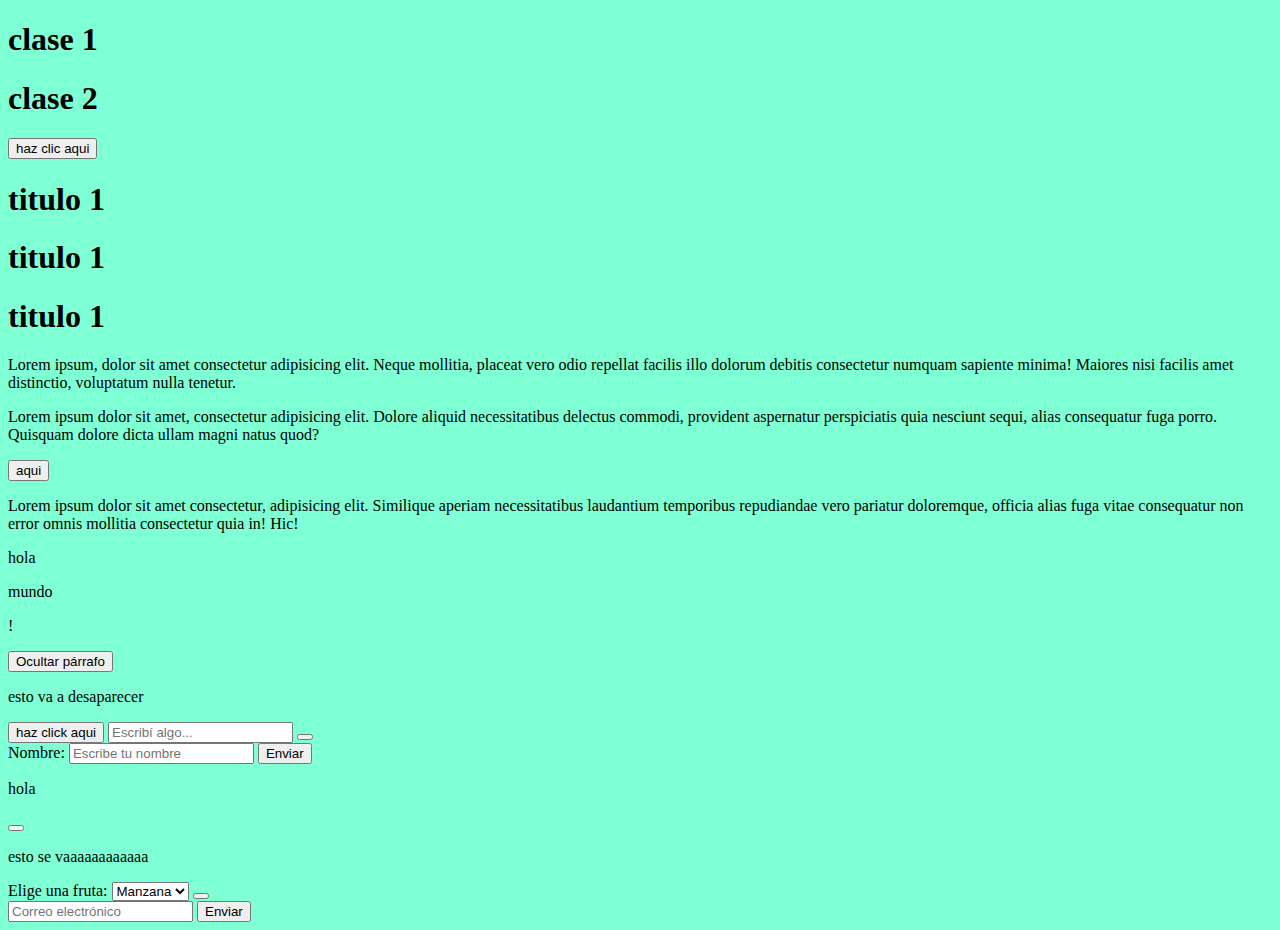
<file: index.html>
<!DOCTYPE html>
<html lang="en">

<head>
  <meta charset="UTF-8">
  <meta name="viewport" content="width=device-width, initial-scale=1.0">
  <title>Document</title>
  <link rel="stylesheet" href="css/style.css">
</head>

<body>
  <header></header>
  <main>
    <h1>clase 1</h1>
    <!-- primera parte de los ejercicios del dom -->
    <h1>clase 2</h1>

    <button id="button1">haz clic aqui</button>
    <h1 id="Titulo"> titulo 1</h1>
    <h1 id="Titulo1"> titulo 1</h1>
    <h1 id="Titulo1"> titulo 1</h1>

    <p class="parrafo">Lorem ipsum, dolor sit amet consectetur adipisicing elit. Neque mollitia, placeat vero odio
      repellat facilis illo dolorum debitis consectetur numquam sapiente minima! Maiores nisi facilis amet distinctio,
      voluptatum nulla tenetur.</p>

    <p class="parrafo"> Lorem ipsum dolor sit amet, consectetur adipisicing elit. Dolore aliquid necessitatibus delectus
      commodi, provident aspernatur perspiciatis quia nesciunt sequi, alias consequatur fuga porro. Quisquam dolore
      dicta ullam magni natus quod?</p>

    <button id="miElemento">aqui</button>

    <p class="rer">Lorem ipsum dolor sit amet consectetur, adipisicing elit. Similique aperiam necessitatibus laudantium
      temporibus repudiandae vero pariatur doloremque, officia alias fuga vitae consequatur non error omnis mollitia
      consectetur quia in! Hic!</p>
    <div class="cambio"></div>

    <p class="ter">hola</p>
    <p class="ter">mundo</p>
    <p class="ter">!</p>
    <button id="botonocultar"> Ocultar párrafo </button>
    <p id="Ocultar"> esto va a desaparecer</p>

    <div id="contenedor"> </div>

    <!-- segunda parte de los ejercicios del dom -->

    <button id=" boton12"> haz click aqui</button>

    <input id="miInput" type="text" placeholder="Escribí algo...">

    <button id="contador"></button>
    <form id="miFormulario">
      <label for="nombre">Nombre:</label>
      <input type="text" id="nombre" placeholder="Escribe tu nombre">
      <button type="submit">Enviar</button>
    </form>

    <p id="cambiar de lugar">hola</p>

    <button id="toggles"></button>
    <p id="elemento_toggle"> esto se vaaaaaaaaaaaa</p>



    <label for="frutas">Elige una fruta:</label>
    <select id="frutas">
      <option value="manzana">Manzana</option>
      <option value="banana">Banana</option>
      <option value="naranja">Naranja</option>
    </select>

    <button id="gamil1"></button>

    <form id="gamil1">
      <input type="text" id="email" placeholder="Correo electrónico">
      <button type="submit">Enviar</button>
      <p id="errorEmail" style="color:red; display:none;">Correo inválido</p>
    </form>

  </main>
  <footer></footer>


  <script src="script/script2.js"></script>
</body>

</html>
</file>
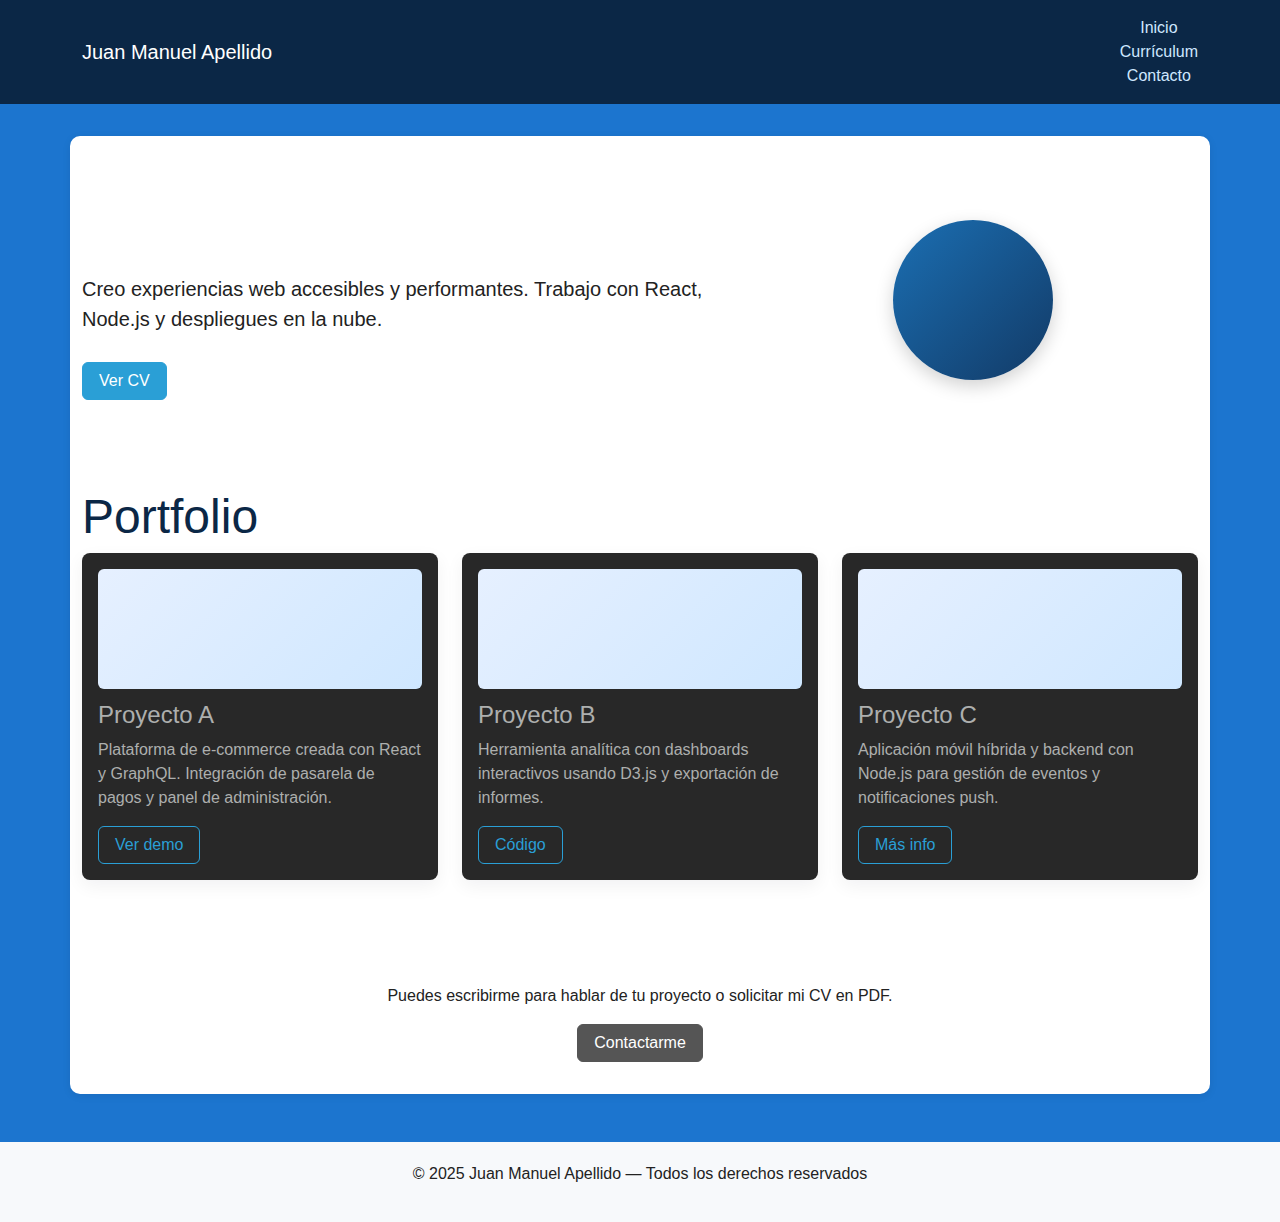
<file: entregable juanma/index.html>
<!DOCTYPE html>
<html lang="en">
<head>
    <meta charset="UTF-8">
    <meta name="viewport" content="width=device-width, initial-scale=1.0">
    <title>Portfolio — Juan Manuel Apellido</title>
    <link rel="stylesheet" href="bootstrap.min.css">
    <link rel="stylesheet" href="style.css">
</head>
<body>
  <header class="site-header">
    <div class="container d-flex justify-content-between align-items-center">
      <h1 class="site-title">Juan Manuel Apellido</h1>
      <nav>
        <a class="nav-link" href="index.html">Inicio</a>
        <a class="nav-link" href="about.html">Currículum</a>
        <a class="nav-link" href="contacto.html">Contacto</a>
      </nav>
    </div>
  </header>

  <main class="container">
    <section class="hero row align-items-center">
      <div class="col-md-7">
        <h2>Desarrollador Web Full Stack</h2>
        <p class="lead">Creo experiencias web accesibles y performantes. Trabajo con React, Node.js y despliegues en la nube.</p>
        <a class="btn btn-primary btn-cta" href="about.html">Ver CV</a>
      </div>
      <div class="col-md-5 text-center">
        <div class="hero-pic" aria-hidden="true"></div>
      </div>
    </section>

    <section class="projects mt-5">
      <h2 class="section-title">Portfolio</h2>
      <div class="row g-4">
        <div class="col-md-4">
          <div class="card project-card">
            <div class="card-body">
              <div class="card-media" aria-hidden="true"></div>
              <h5 class="card-title">Proyecto A</h5>
              <p class="card-text">Plataforma de e-commerce creada con React y GraphQL. Integración de pasarela de pagos y panel de administración.</p>
              <a href="#" class="btn btn-outline-primary">Ver demo</a>
            </div>
          </div>
        </div>

        <div class="col-md-4">
          <div class="card project-card">
            <div class="card-body">
              <div class="card-media" aria-hidden="true"></div>
              <h5 class="card-title">Proyecto B</h5>
              <p class="card-text">Herramienta analítica con dashboards interactivos usando D3.js y exportación de informes.</p>
              <a href="#" class="btn btn-outline-primary">Código</a>
            </div>
          </div>
        </div>

        <div class="col-md-4">
          <div class="card project-card">
            <div class="card-body">
              <div class="card-media" aria-hidden="true"></div>
              <h5 class="card-title">Proyecto C</h5>
              <p class="card-text">Aplicación móvil híbrida y backend con Node.js para gestión de eventos y notificaciones push.</p>
              <a href="#" class="btn btn-outline-primary">Más info</a>
            </div>
          </div>
        </div>
      </div>
    </section>

    <section class="cta mt-5 text-center">
      <h3>¿Te interesa colaborar?</h3>
      <p>Puedes escribirme para hablar de tu proyecto o solicitar mi CV en PDF.</p>
      <a href="contacto.html" class="btn btn-secondary">Contactarme</a>
    </section>
  </main>

  <footer class="site-footer mt-5">
    <div class="container text-center">
      <p>&copy; 2025 Juan Manuel Apellido — Todos los derechos reservados</p>
    </div>
  </footer>
</body>
</html>
</file>
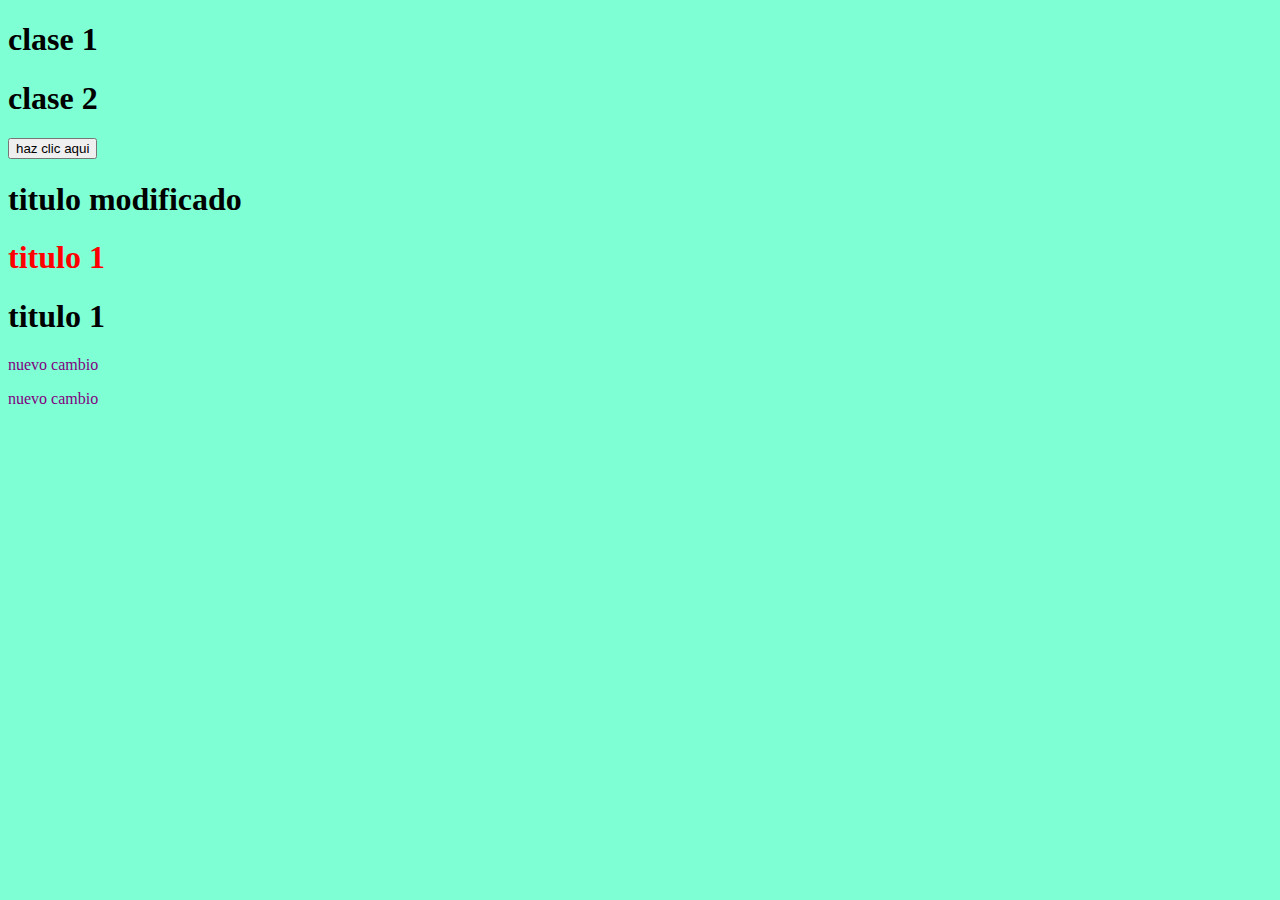
<file: java front/index.html>
<!DOCTYPE html>
<html lang="en">
<head>
    <meta charset="UTF-8">
    <meta name="viewport" content="width=device-width, initial-scale=1.0">
    <title>Document</title> 
    <link rel="stylesheet" href="style.css">
</head>
<body>
   <header></header>
   <main><h1>clase 1</h1>

<h1>clase 2</h1>

<button id="button1">haz clic aqui</button>
<h1 id="Titulo"> titulo 1</h1>
<h1 id="Titulo1"> titulo 1</h1>
<h1 id="Titulo1"> titulo 1</h1>

<p class="parrafo">Lorem ipsum, dolor sit amet consectetur adipisicing elit. Neque mollitia, placeat vero odio repellat facilis illo dolorum debitis consectetur numquam sapiente minima! Maiores nisi facilis amet distinctio, voluptatum nulla tenetur.</p>

<p class="parrafo"> Lorem ipsum dolor sit amet, consectetur adipisicing elit. Dolore aliquid necessitatibus delectus commodi, provident aspernatur perspiciatis quia nesciunt sequi, alias consequatur fuga porro. Quisquam dolore dicta ullam magni natus quod?</p>

</main>
   <footer></footer>
   
   <script src="script3.js"></script>
</body>
</html>
</file>
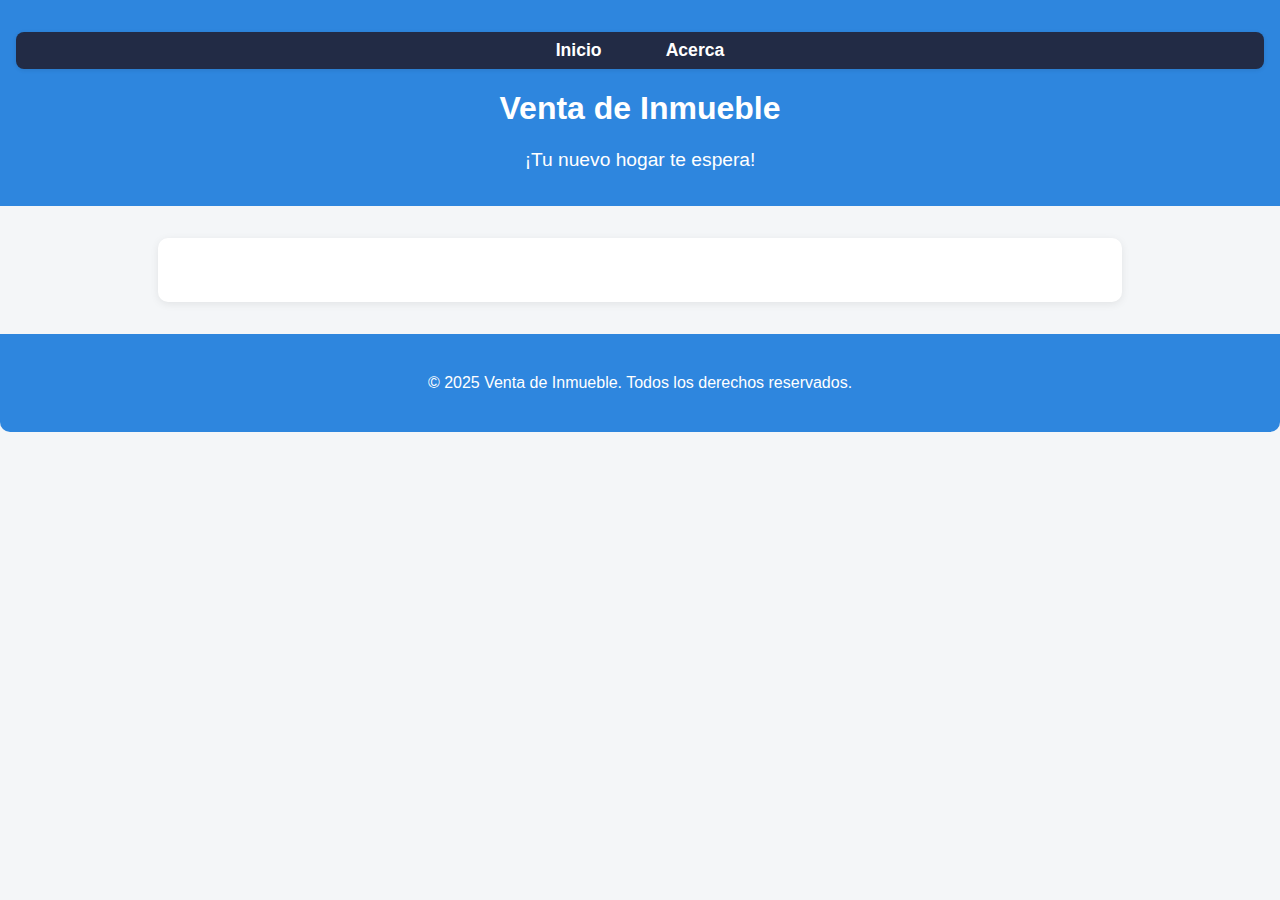
<file: entregable juanma/juanma ruiz--frontend+ia/index.html>
<!DOCTYPE html>
<html lang="es">
<head>
  <meta charset="UTF-8">
  <meta name="viewport" content="width=device-width, initial-scale=1.0">
  <title>Venta de Inmueble - Oportunidad Única</title>
  <link rel="stylesheet" href="styles.css">
  
</head>
<body>
  <header>
    <nav class="menu">
      <ul>
        <li><a href="index.html">Inicio</a></li>
        <li><a href="about.html">Acerca</a></li>
      </ul>
    </nav>
    <h1>Venta de Inmueble</h1>
    <p class="subtitulo">¡Tu nuevo hogar te espera!</p>
  </header>
  <main>
    
    
  </main>
  <footer>
    <p>&copy; 2025 Venta de Inmueble. Todos los derechos reservados.</p>
  </footer>
  <script src="scripts.js"></script>
</body>
</html>
</file>
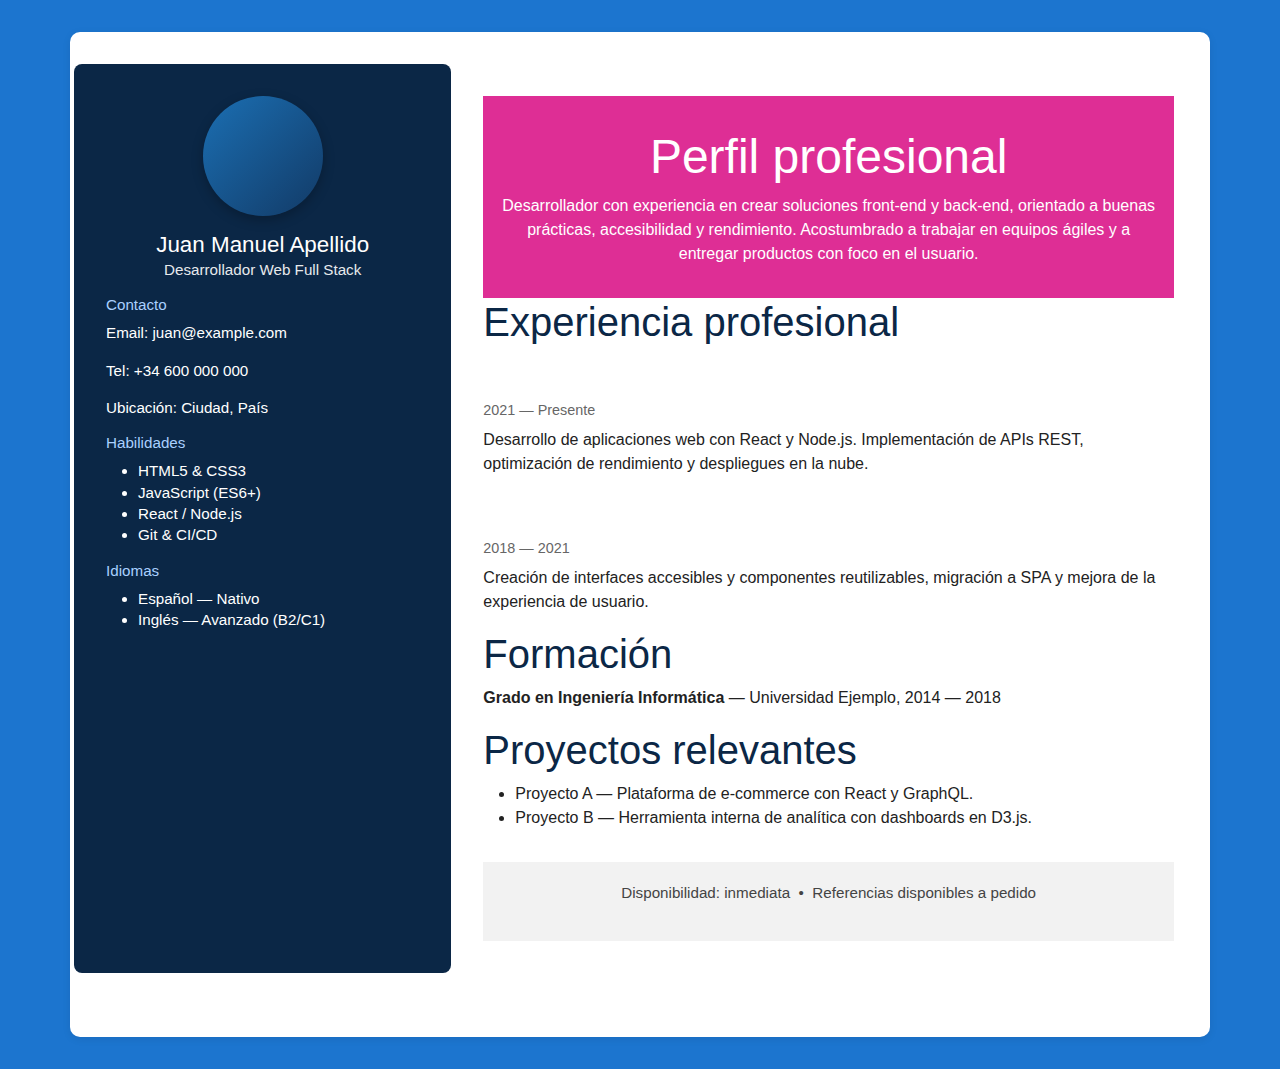
<file: entregable juanma/about.html>
<!DOCTYPE html>
<html lang="en">
<head>
    <meta charset="UTF-8">
    <meta name="viewport" content="width=device-width, initial-scale=1.0">
    <title>About — Currículum Vitae</title>
    <link rel="stylesheet" href="bootstrap.min.css">
    <link rel="stylesheet" href="style.css">
</head>
<body>
    <main class="cv container">
        <div class="row">
            <!-- Sidebar -->
            <aside class="col-md-4 sidebar">
                <div class="profile">
                    <div class="profile-pic" aria-hidden="true"></div>
                    <h1 class="name">Juan Manuel Apellido</h1>
                    <p class="title">Desarrollador Web Full Stack</p>
                </div>

                <div class="contact">
                    <h3 class="section-title">Contacto</h3>
                    <p>Email: juan@example.com</p>
                    <p>Tel: +34 600 000 000</p>
                    <p>Ubicación: Ciudad, País</p>
                </div>

                <div class="skills">
                    <h3 class="section-title">Habilidades</h3>
                    <ul>
                        <li>HTML5 & CSS3</li>
                        <li>JavaScript (ES6+)</li>
                        <li>React / Node.js</li>
                        <li>Git & CI/CD</li>
                    </ul>
                </div>

                <div class="languages">
                    <h3 class="section-title">Idiomas</h3>
                    <ul>
                        <li>Español — Nativo</li>
                        <li>Inglés — Avanzado (B2/C1)</li>
                    </ul>
                </div>
            </aside>

            <!-- Main content -->
            <section class="col-md-8 main">
                <header class="profile-summary">
                    <h2>Perfil profesional</h2>
                    <p>Desarrollador con experiencia en crear soluciones front-end y back-end, orientado a buenas prácticas, accesibilidad y rendimiento. Acostumbrado a trabajar en equipos ágiles y a entregar productos con foco en el usuario.</p>
                </header>

                <div class="experience">
                    <h3 class="section-title">Experiencia profesional</h3>
                    <div class="job">
                        <h4>Desarrollador Web — Empresa Ejemplo</h4>
                        <span class="period">2021 — Presente</span>
                        <p>Desarrollo de aplicaciones web con React y Node.js. Implementación de APIs REST, optimización de rendimiento y despliegues en la nube.</p>
                    </div>

                    <div class="job">
                        <h4>Frontend Developer — Otra Empresa</h4>
                        <span class="period">2018 — 2021</span>
                        <p>Creación de interfaces accesibles y componentes reutilizables, migración a SPA y mejora de la experiencia de usuario.</p>
                    </div>
                </div>

                <div class="education">
                    <h3 class="section-title">Formación</h3>
                    <p><strong>Grado en Ingeniería Informática</strong> — Universidad Ejemplo, 2014 — 2018</p>
                </div>

                <div class="extra">
                    <h3 class="section-title">Proyectos relevantes</h3>
                    <ul>
                        <li>Proyecto A — Plataforma de e-commerce con React y GraphQL.</li>
                        <li>Proyecto B — Herramienta interna de analítica con dashboards en D3.js.</li>
                    </ul>
                </div>

                <footer class="cv-footer">
                    <p>Disponibilidad: inmediata &nbsp;•&nbsp; Referencias disponibles a pedido</p>
                </footer>
            </section>
        </div>
    </main>
</body>
</html>
</file>
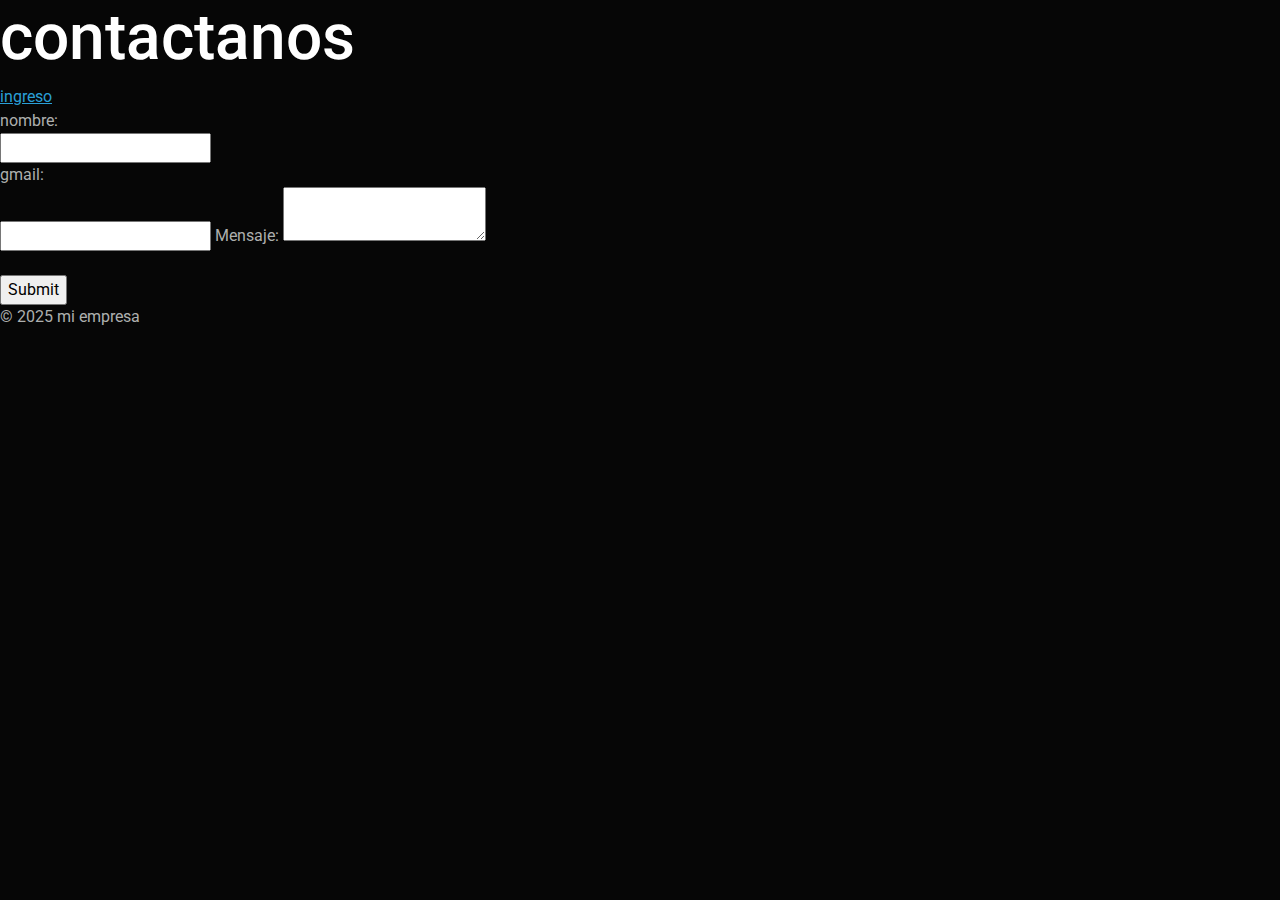
<file: entregable juanma/contacto.html>
<!DOCTYPE html>
<html lang="en">
<head>
    <meta charset="UTF-8">
    <meta name="viewport" content="width=device-width, initial-scale=1.0">
    <title>contacto</title>
    <link rel="stylesheet" href="bootstrap.min.css">
</head>
<body>
    <header>
        <h1>contactanos </h1>
        <a href="index.html">ingreso</a>
    </header>
    <main>

 <form>
  <label for="fname">nombre:</label><br>
  <input type="text" id="fname" name="fname"><br>
  <label for="lname"> gmail:</label><br>
  <input type="text" id="tt" name="lname">
  <label for="message"id="pp"> Mensaje:</label>
<textarea id="message" name="user_message"></textarea><br><br>  
  <input type="submit" value="Submit" id="sub">
</main>
  <footer>
   
  <p>&copy; 2025 mi empresa </p>
  
</footer>
 

</body>
</html>
</file>
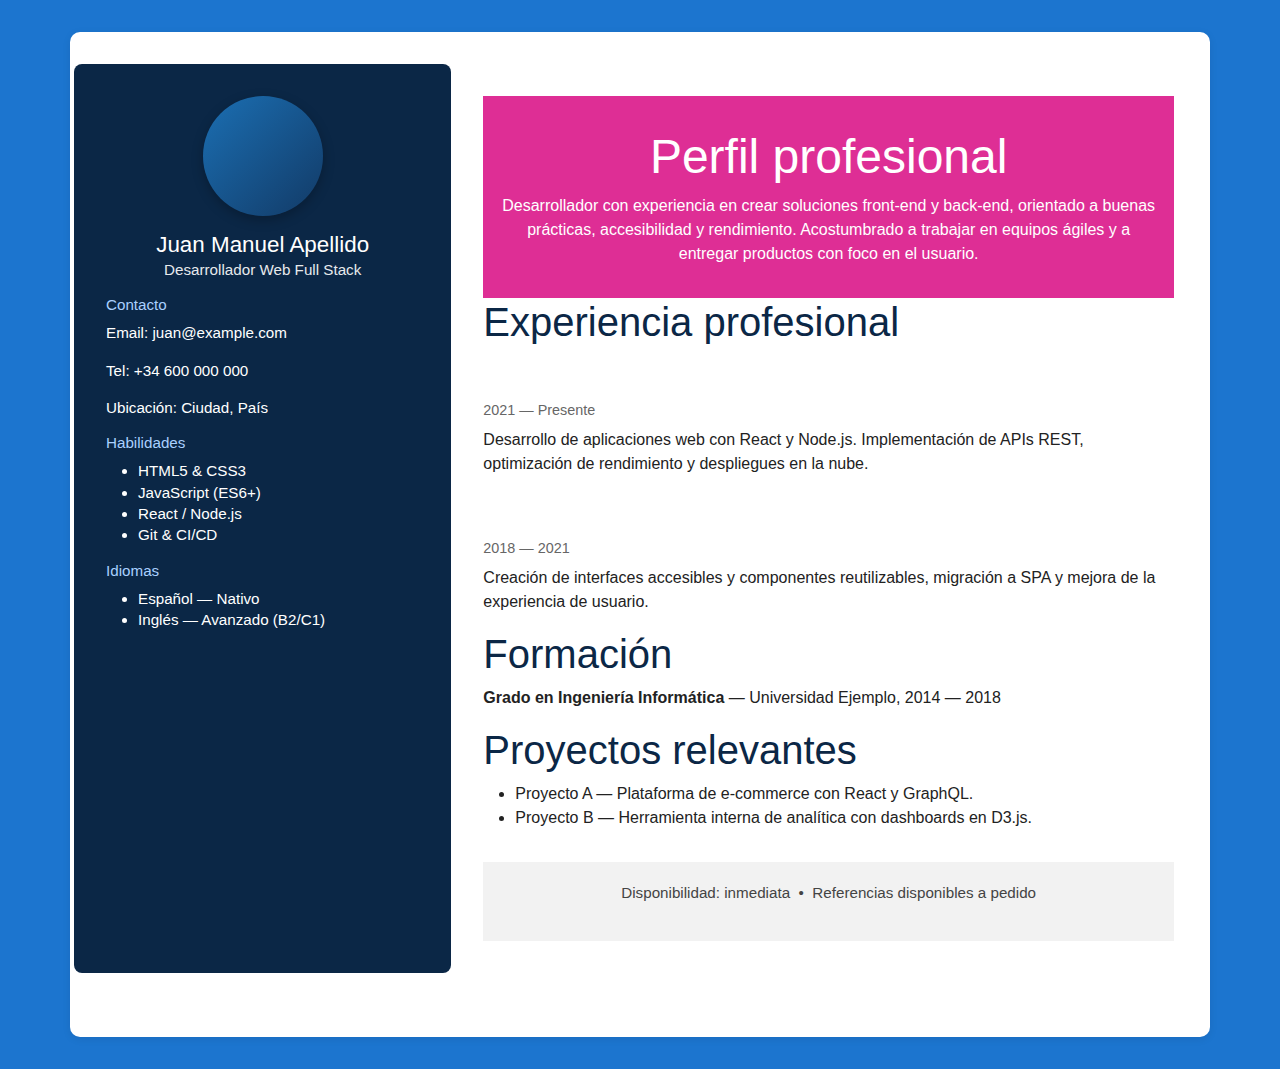
<file: porfolio/templed/about.html>
<!DOCTYPE html>
<html lang="en">
<head>
    <meta charset="UTF-8">
    <meta name="viewport" content="width=device-width, initial-scale=1.0">
    <title>About — Currículum Vitae</title>
    <link rel="stylesheet" href="../css/bootstrap.min.css">
    <link rel="stylesheet" href="../css/style.css">
</head>
<body>
    <main class="cv container">
        <div class="row">
            <!-- Sidebar -->
            <aside class="col-md-4 sidebar">
                <div class="profile">
                    <div class="profile-pic" aria-hidden="true"></div>
                    <h1 class="name">Juan Manuel Apellido</h1>
                    <p class="title">Desarrollador Web Full Stack</p>
                </div>

                <div class="contact">
                    <h3 class="section-title">Contacto</h3>
                    <p>Email: juan@example.com</p>
                    <p>Tel: +34 600 000 000</p>
                    <p>Ubicación: Ciudad, País</p>
                </div>

                <div class="skills">
                    <h3 class="section-title">Habilidades</h3>
                    <ul>
                        <li>HTML5 & CSS3</li>
                        <li>JavaScript (ES6+)</li>
                        <li>React / Node.js</li>
                        <li>Git & CI/CD</li>
                    </ul>
                </div>

                <div class="languages">
                    <h3 class="section-title">Idiomas</h3>
                    <ul>
                        <li>Español — Nativo</li>
                        <li>Inglés — Avanzado (B2/C1)</li>
                    </ul>
                </div>
            </aside>

            <!-- Main content -->
            <section class="col-md-8 main">
                <header class="profile-summary">
                    <h2>Perfil profesional</h2>
                    <p>Desarrollador con experiencia en crear soluciones front-end y back-end, orientado a buenas prácticas, accesibilidad y rendimiento. Acostumbrado a trabajar en equipos ágiles y a entregar productos con foco en el usuario.</p>
                </header>

                <div class="experience">
                    <h3 class="section-title">Experiencia profesional</h3>
                    <div class="job">
                        <h4>Desarrollador Web — Empresa Ejemplo</h4>
                        <span class="period">2021 — Presente</span>
                        <p>Desarrollo de aplicaciones web con React y Node.js. Implementación de APIs REST, optimización de rendimiento y despliegues en la nube.</p>
                    </div>

                    <div class="job">
                        <h4>Frontend Developer — Otra Empresa</h4>
                        <span class="period">2018 — 2021</span>
                        <p>Creación de interfaces accesibles y componentes reutilizables, migración a SPA y mejora de la experiencia de usuario.</p>
                    </div>
                </div>

                <div class="education">
                    <h3 class="section-title">Formación</h3>
                    <p><strong>Grado en Ingeniería Informática</strong> — Universidad Ejemplo, 2014 — 2018</p>
                </div>

                <div class="extra">
                    <h3 class="section-title">Proyectos relevantes</h3>
                    <ul>
                        <li>Proyecto A — Plataforma de e-commerce con React y GraphQL.</li>
                        <li>Proyecto B — Herramienta interna de analítica con dashboards en D3.js.</li>
                    </ul>
                </div>

                <footer class="cv-footer">
                    <p>Disponibilidad: inmediata &nbsp;•&nbsp; Referencias disponibles a pedido</p>
                </footer>
            </section>
        </div>
    </main>
</body>
</html>
</file>
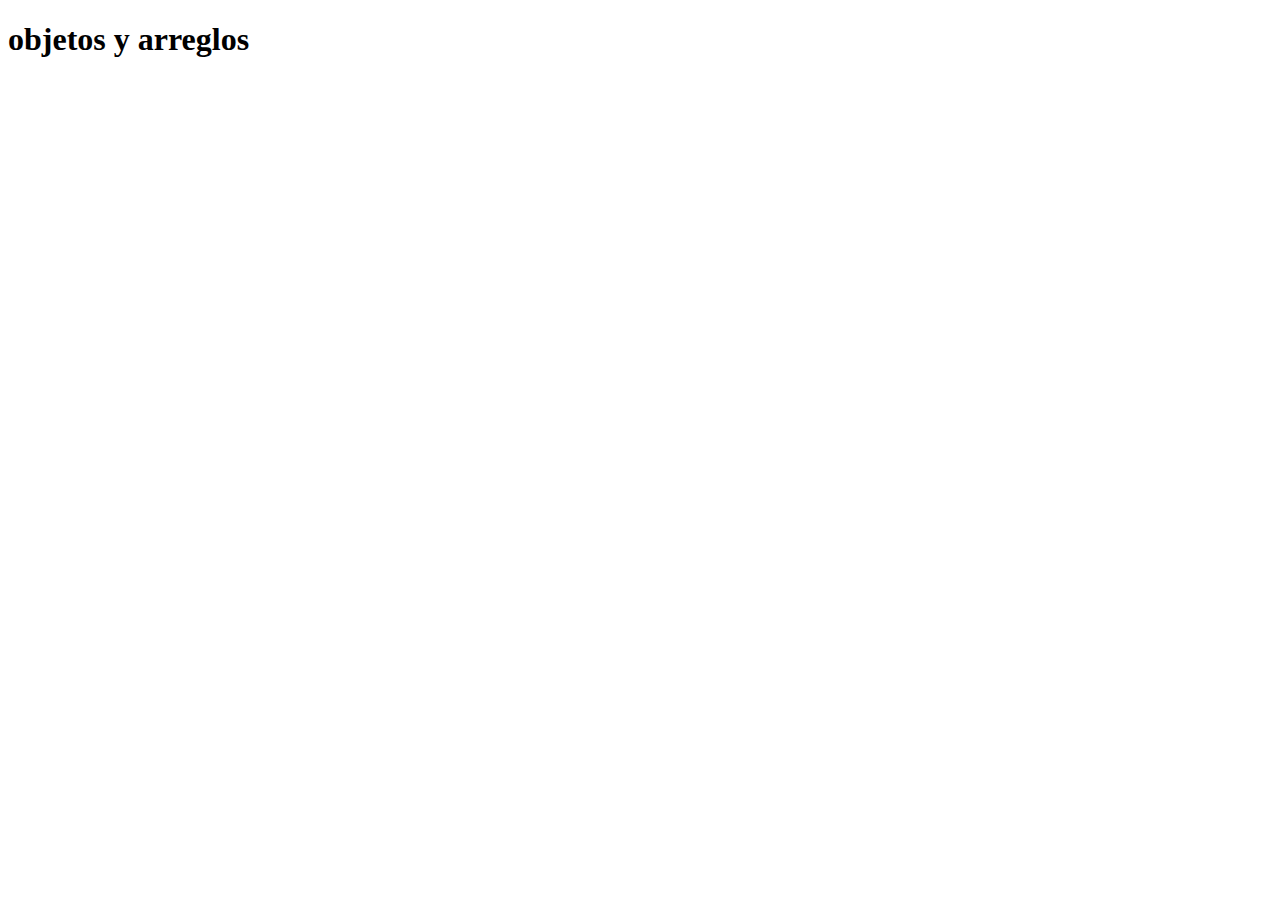
<file: porfolio/templed/ArregloObjetos.html>
<!DOCTYPE html>
<html lang="en">
<head>
    <meta charset="UTF-8">
    <meta name="viewport" content="width=device-width, initial-scale=1.0">
    <title>Document</title>
</head>
<body>
    <header></header>
    <main>
        <h1> objetos y arreglos</h1>
    </main>
    <footer></footer>
    <script src="../js/AreglosObjetos.js"></script>
</body>
</html>
</file>
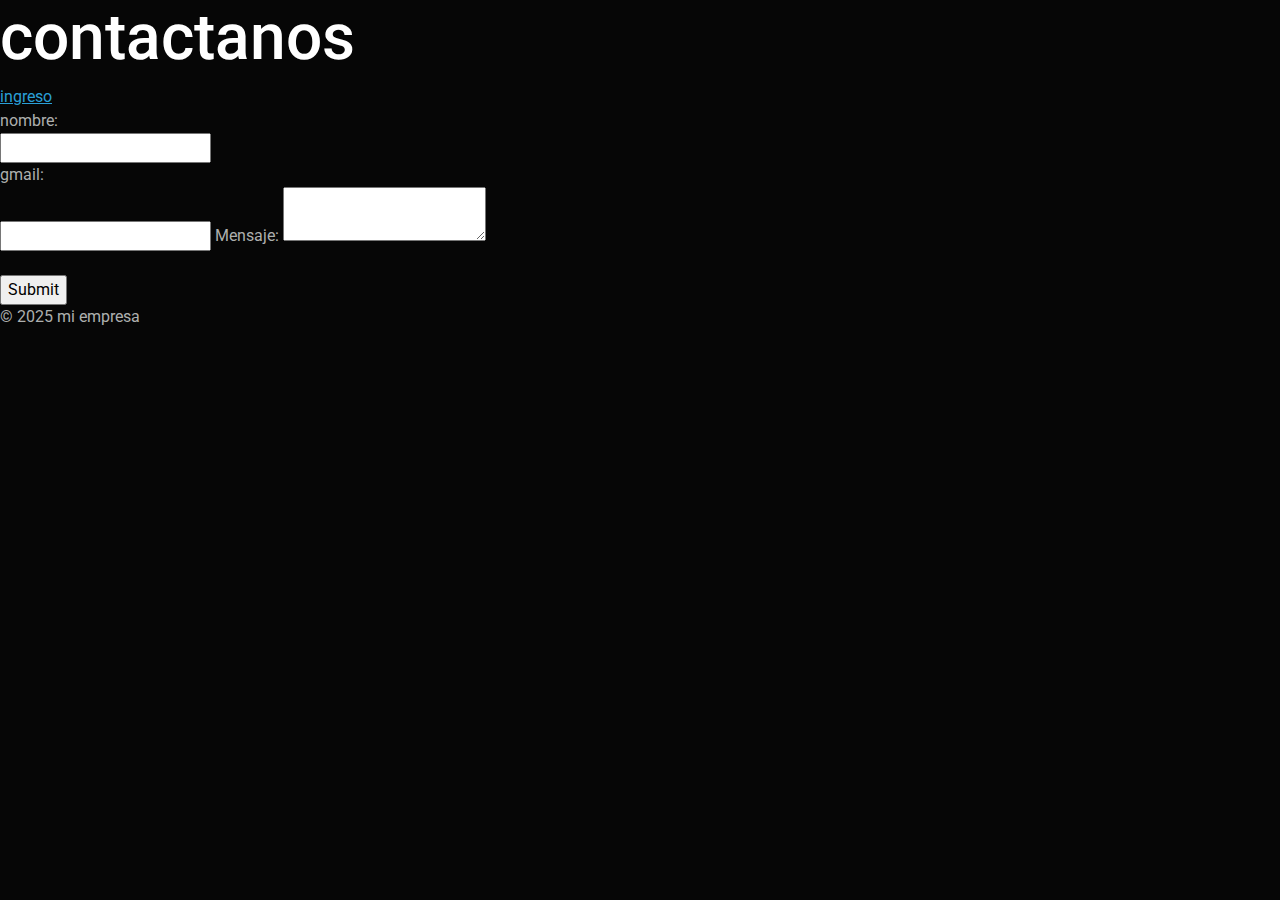
<file: porfolio/templed/contacto.html>
<!DOCTYPE html>
<html lang="en">
<head>
    <meta charset="UTF-8">
    <meta name="viewport" content="width=device-width, initial-scale=1.0">
    <title>contacto</title>
    <link rel="stylesheet" href="../css/bootstrap.min.css">
</head>
<body>
    <header>
        <h1>contactanos </h1>
        <a href="../index.html">ingreso</a>
    </header>
    <main>

 <form>
  <label for="fname">nombre:</label><br>
  <input type="text" id="fname" name="fname"><br>
  <label for="lname"> gmail:</label><br>
  <input type="text" id="tt" name="lname">
  <label for="message"id="pp"> Mensaje:</label>
<textarea id="message" name="user_message"></textarea><br><br>  
  <input type="submit" value="Submit" id="sub">
</main>
  <footer>
   
  <p>&copy; 2025 mi empresa </p>
  
</footer>
 

</body>
</html>
</file>
<file: css/style.css>
body{
    background-color: aquamarine;
}
</file>
<file: entregable juanma/style.css>
body {
	font-family: 'Segoe UI', Arial, sans-serif;
	margin: 0;
	background: #1c75cf;
	color: #222222;
    
}


header {
	background: #de2e95;
	color: #fff;
	text-align: center;
	padding: 2rem 1rem 1rem 1rem;
}


main {
	max-width: 900px;
	margin: 2rem auto;
	background: #ffffff;
	border-radius: 10px;
	box-shadow: 0 2px 8px rgba(0,0,0,0.08);
	padding: 2rem;
}

#message{
    position: relative;
        top: 50px;
    right: 250px;
    margin: auto;
}
#pp{
    position: relative;
    top: 10px;
    right: 180px;
}

#tt{
    position: relative;
    top: -17px;
    right: 3px;

}
#sub{
    position: relative;
    top: 30px;
}
footer{
    text-align: center;
    background:#f2f2f2; padding:20px;
}
h1{
    font-size: 2.5rem;
    margin: 0;
}

/* Estilos para la página de CV */
.cv{
    padding: 2rem 1rem 4rem 1rem;
}

.sidebar{
    background: #0b2746; /* azul marino oscuro */
    color: #ffffff;
    padding: 2rem;
    border-radius: 8px;
}

.sidebar .profile-pic{
    width: 120px;
    height: 120px;
    background: linear-gradient(135deg,#1b6fb3,#123a66);
    border-radius: 50%;
    margin: 0 auto 1rem auto;
    box-shadow: 0 4px 12px rgba(0,0,0,0.25);
}

.sidebar .name{
    font-size: 1.4rem;
    text-align: center;
    margin-top: 0.5rem;
}

.sidebar .title{
    text-align: center;
    font-size: 0.95rem;
    opacity: 0.9;
    margin-bottom: 1rem;
}

.sidebar h3.section-title{
    font-size: 0.95rem;
    margin-top: 1rem;
    margin-bottom: 0.5rem;
    color: #a9d0ff;
}

.sidebar p, .sidebar ul{
    font-size: 0.95rem;
    line-height: 1.4;
}

.main{
    padding: 2rem 2rem 2rem 2rem;
}

.profile-summary h2{
    margin-top: 0;
}

.section-title{
    color: #0b2746;
}

.job{ margin-bottom: 1rem; }
.job .period{ display: block; color: #666; font-size: 0.9rem; margin-bottom: 0.4rem; }

.cv-footer{ margin-top: 2rem; color: #444; font-size: 0.95rem; }

@media (max-width: 767px){
    .sidebar{ margin-bottom: 1.5rem; }
}

/* Estilos para index - portfolio */
.site-header{ background: #0b2746; color: #fff; padding: 1rem 0; }
.site-header .site-title{ margin: 0; font-size: 1.25rem; }
.site-header nav a{ color: #cfe7ff; margin-left: 1rem; text-decoration: none; }

.hero{ padding: 2.5rem 0; align-items: center; }
.hero-pic{ width: 160px; height: 160px; border-radius: 50%; background: linear-gradient(135deg,#1b6fb3,#123a66); display: inline-block; box-shadow: 0 6px 18px rgba(0,0,0,0.18); }
.btn-cta{ margin-top: 0.75rem; }

.projects .project-card{ border: none; box-shadow: 0 6px 18px rgba(16,24,40,0.06); border-radius: 8px; }
.projects .card-media{ height: 120px; background: linear-gradient(135deg,#e6f0ff,#cfe7ff); border-radius: 6px; margin-bottom: 0.75rem; }

.site-footer{ background: #f7f9fb; padding: 1.25rem 0; }

@media (max-width: 576px){
    .hero-pic{ width: 120px; height: 120px; }
}
</file>
<file: java front/style.css>
body{
    background-color: aquamarine;
}
</file>
<file: entregable juanma/juanma ruiz--frontend+ia/styles.css>
.menu {
	margin-bottom: 1rem;
	background: #222b45;
	border-radius: 8px;
	box-shadow: 0 1px 4px rgba(0,0,0,0.10);
}
.menu ul {
	list-style: none;
	padding: 0.5rem 0;
	display: flex;
	justify-content: center;
	gap: 2rem;
	margin: 0;
}
.menu li {
	display: inline;
}
.menu a {
	text-decoration: none;
	color: #fff;
	font-weight: 600;
	font-size: 1.1rem;
	padding: 0.5rem 1rem;
	border-radius: 5px;
	transition: background 0.2s, color 0.2s;
	background: transparent;
}
.menu a:hover {
	background: #2e86de;
	color: #fff;
}

body {
	font-family: 'Segoe UI', Arial, sans-serif;
	margin: 0;
	background: #f4f6f8;
	color: #222;
}

header {
	background: #2e86de;
	color: #fff;
	text-align: center;
	padding: 2rem 1rem 1rem 1rem;
}

.logo {
	width: 80px;
	margin-bottom: 1rem;
}

.subtitulo {
	font-size: 1.2rem;
	margin-top: 0.5rem;
}

main {
	max-width: 900px;
	margin: 2rem auto;
	background: #fff;
	border-radius: 10px;
	box-shadow: 0 2px 8px rgba(0,0,0,0.08);
	padding: 2rem;
}

section {
	margin-bottom: 2rem;
}

.galeria .imagenes {
	display: flex;
	gap: 1rem;
	flex-wrap: wrap;
	justify-content: center;
}

.galeria img {
	width: 220px;
	height: 140px;
	object-fit: cover;
	border-radius: 8px;
	box-shadow: 0 1px 4px rgba(0,0,0,0.10);
}

.caracteristicas ul {
	list-style: none;
	padding: 0;
}
.caracteristicas li {
	background: #eaf0fb;
	margin-bottom: 0.5rem;
	padding: 0.7rem 1rem;
	border-radius: 6px;
	font-size: 1rem;
}

.contacto form {
	display: flex;
	flex-direction: column;
	gap: 1rem;
	max-width: 400px;
	margin: 0 auto;
}
.contacto label {
	font-weight: 500;
}
.contacto input, .contacto textarea {
	padding: 0.7rem;
	border: 1px solid #b2bec3;
	border-radius: 5px;
	font-size: 1rem;
}
.contacto textarea {
	min-height: 80px;
	resize: vertical;
}
.contacto button {
	background: #2e86de;
	color: #fff;
	border: none;
	padding: 0.8rem;
	border-radius: 5px;
	font-size: 1.1rem;
	cursor: pointer;
	transition: background 0.2s;
}
.contacto button:hover {
	background: #1456a0;
}

footer {
	text-align: center;
	padding: 1.5rem;
	background: #2e86de;
	color: #fff;
	border-radius: 0 0 10px 10px;
	margin-top: 2rem;
}

@media (max-width: 600px) {
	main {
		padding: 1rem;
	}
	.galeria img {
		width: 100%;
		height: 120px;
	}
}
</file>
<file: porfolio/css/style.css>
body {
	font-family: 'Segoe UI', Arial, sans-serif;
	margin: 0;
	background: #1c75cf;
	color: #222222;
    
}


header {
	background: #de2e95;
	color: #fff;
	text-align: center;
	padding: 2rem 1rem 1rem 1rem;
}


main {
	max-width: 900px;
	margin: 2rem auto;
	background: #ffffff;
	border-radius: 10px;
	box-shadow: 0 2px 8px rgba(0,0,0,0.08);
	padding: 2rem;
}

#message{
    position: relative;
        top: 50px;
    right: 250px;
    margin: auto;
}
#pp{
    position: relative;
    top: 10px;
    right: 180px;
}

#tt{
    position: relative;
    top: -17px;
    right: 3px;

}
#sub{
    position: relative;
    top: 30px;
}
footer{
    text-align: center;
    background:#f2f2f2; padding:20px;
}
h1{
    font-size: 2.5rem;
    margin: 0;
}

/* Estilos para la página de CV */
.cv{
    padding: 2rem 1rem 4rem 1rem;
}

.sidebar{
    background: #0b2746; /* azul marino oscuro */
    color: #ffffff;
    padding: 2rem;
    border-radius: 8px;
}

.sidebar .profile-pic{
    width: 120px;
    height: 120px;
    background: linear-gradient(135deg,#1b6fb3,#123a66);
    border-radius: 50%;
    margin: 0 auto 1rem auto;
    box-shadow: 0 4px 12px rgba(0,0,0,0.25);
}

.sidebar .name{
    font-size: 1.4rem;
    text-align: center;
    margin-top: 0.5rem;
}

.sidebar .title{
    text-align: center;
    font-size: 0.95rem;
    opacity: 0.9;
    margin-bottom: 1rem;
}

.sidebar h3.section-title{
    font-size: 0.95rem;
    margin-top: 1rem;
    margin-bottom: 0.5rem;
    color: #a9d0ff;
}

.sidebar p, .sidebar ul{
    font-size: 0.95rem;
    line-height: 1.4;
}

.main{
    padding: 2rem 2rem 2rem 2rem;
}

.profile-summary h2{
    margin-top: 0;
}

.section-title{
    color: #0b2746;
}

.job{ margin-bottom: 1rem; }
.job .period{ display: block; color: #666; font-size: 0.9rem; margin-bottom: 0.4rem; }

.cv-footer{ margin-top: 2rem; color: #444; font-size: 0.95rem; }

@media (max-width: 767px){
    .sidebar{ margin-bottom: 1.5rem; }
}

/* Estilos para index - portfolio */
.site-header{ background: #0b2746; color: #fff; padding: 1rem 0; }
.site-header .site-title{ margin: 0; font-size: 1.25rem; }
.site-header nav a{ color: #cfe7ff; margin-left: 1rem; text-decoration: none; }

.hero{ padding: 2.5rem 0; align-items: center; }
.hero-pic{ width: 160px; height: 160px; border-radius: 50%; background: linear-gradient(135deg,#1b6fb3,#123a66); display: inline-block; box-shadow: 0 6px 18px rgba(0,0,0,0.18); }
.btn-cta{ margin-top: 0.75rem; }

.projects .project-card{ border: none; box-shadow: 0 6px 18px rgba(16,24,40,0.06); border-radius: 8px; }
.projects .card-media{ height: 120px; background: linear-gradient(135deg,#e6f0ff,#cfe7ff); border-radius: 6px; margin-bottom: 0.75rem; }

.site-footer{ background: #f7f9fb; padding: 1.25rem 0; }

@media (max-width: 576px){
    .hero-pic{ width: 120px; height: 120px; }
}
</file>
